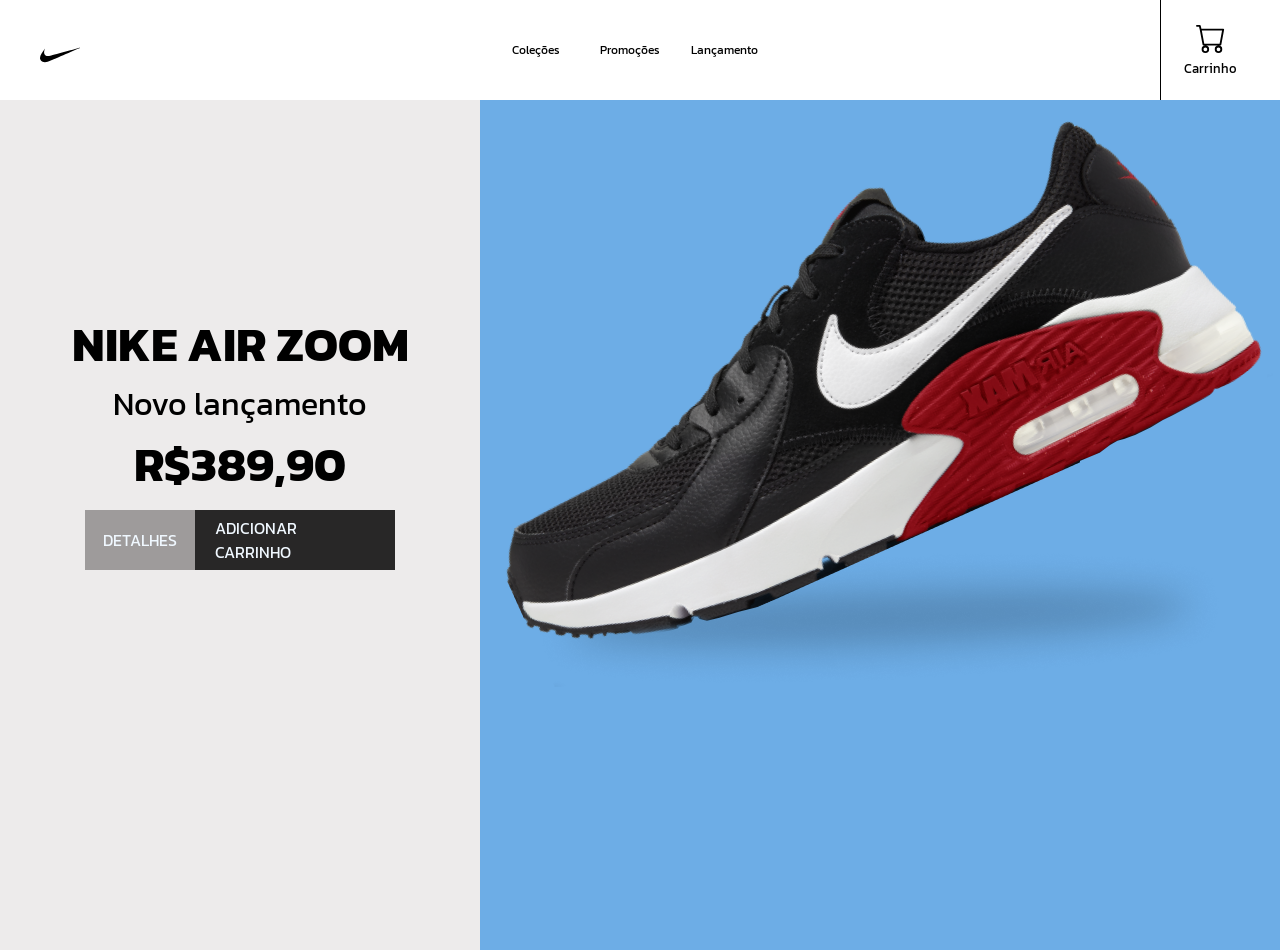
<file: index.html>
<!DOCTYPE html>
<html lang="pt-br">
<head>
    <meta charset="UTF-8">
    <meta name="viewport" content="width=device-width, initial-scale=1.0">
    <title>Document</title>
    <link rel="stylesheet" href="./css/style.css">
</head>
<body>
    <nav class="nav-principal">
        <div  id="img-iconnike" class="img-iconnike">
            <svg  xmlns="http://www.w3.org/2000/svg" x="0px" y="0px" width="40" height="70" viewBox="0 0 50 50">
                <path fill-rule="evenodd" d="M 6.40625 16.800781 C 3.152344 20.621094 0 25.234375 0 28.902344 C 0 31.019531 1.78125 33.996094 6.132813 33.996094 C 8.484375 33.996094 10.820313 33.050781 12.648438 32.320313 C 15.730469 31.085938 49.789063 16.296875 49.789063 16.296875 C 50.117188 16.132813 50.058594 15.925781 49.644531 16.027344 C 49.480469 16.070313 12.566406 26.074219 12.566406 26.074219 C 11.855469 26.273438 11.128906 26.382813 10.421875 26.382813 C 7.230469 26.382813 5.078125 24.851563 5.078125 21.503906 C 5.078125 20.207031 5.484375 18.640625 6.40625 16.800781 Z"></path>
                </svg>
        </div>

        <div class="nav-button">
            <button class="button-nav">Coleções</button>
            <button class="button-nav">Promoções</button>
            <button class="button-nav">Lançamento</button>
        </div>

        <div class="div-store">
            <button class="button-store"><svg xmlns="http://www.w3.org/2000/svg" width="50" height="30" fill="currentColor" class="bi bi-cart" viewBox="0 0 16 16">
                <path d="M0 1.5A.5.5 0 0 1 .5 1H2a.5.5 0 0 1 .485.379L2.89 3H14.5a.5.5 0 0 1 .491.592l-1.5 8A.5.5 0 0 1 13 12H4a.5.5 0 0 1-.491-.408L2.01 3.607 1.61 2H.5a.5.5 0 0 1-.5-.5zM3.102 4l1.313 7h8.17l1.313-7H3.102zM5 12a2 2 0 1 0 0 4 2 2 0 0 0 0-4zm7 0a2 2 0 1 0 0 4 2 2 0 0 0 0-4zm-7 1a1 1 0 1 1 0 2 1 1 0 0 1 0-2zm7 0a1 1 0 1 1 0 2 1 1 0 0 1 0-2z"/>
              </svg>Carrinho</button>
        </div>
    </nav>

    <main class="menu-principal">
        <section class="area-cinza caixa-flexivel">
            <div class="titulos center-divs">
                <h1>NIKE AIR ZOOM</h1>
                <p>Novo lançamento</p>
                <h2>R$389,90</h2>
            </div>
            <div class="buttons-main center-divs">
                <buttons class="button-detalhe">DETALHES</buttons>
                <buttons class="button-addcarrinho">ADICIONAR CARRINHO</buttons>
            </div>
        </section>
        <section class="area-azul caixa-flexivel">
            <img class="img-tenis" src="./img/tenis.png" alt="">
        </section>
    </main>

   <script src="./index.js"></script> 
</body>
</html>
</file>
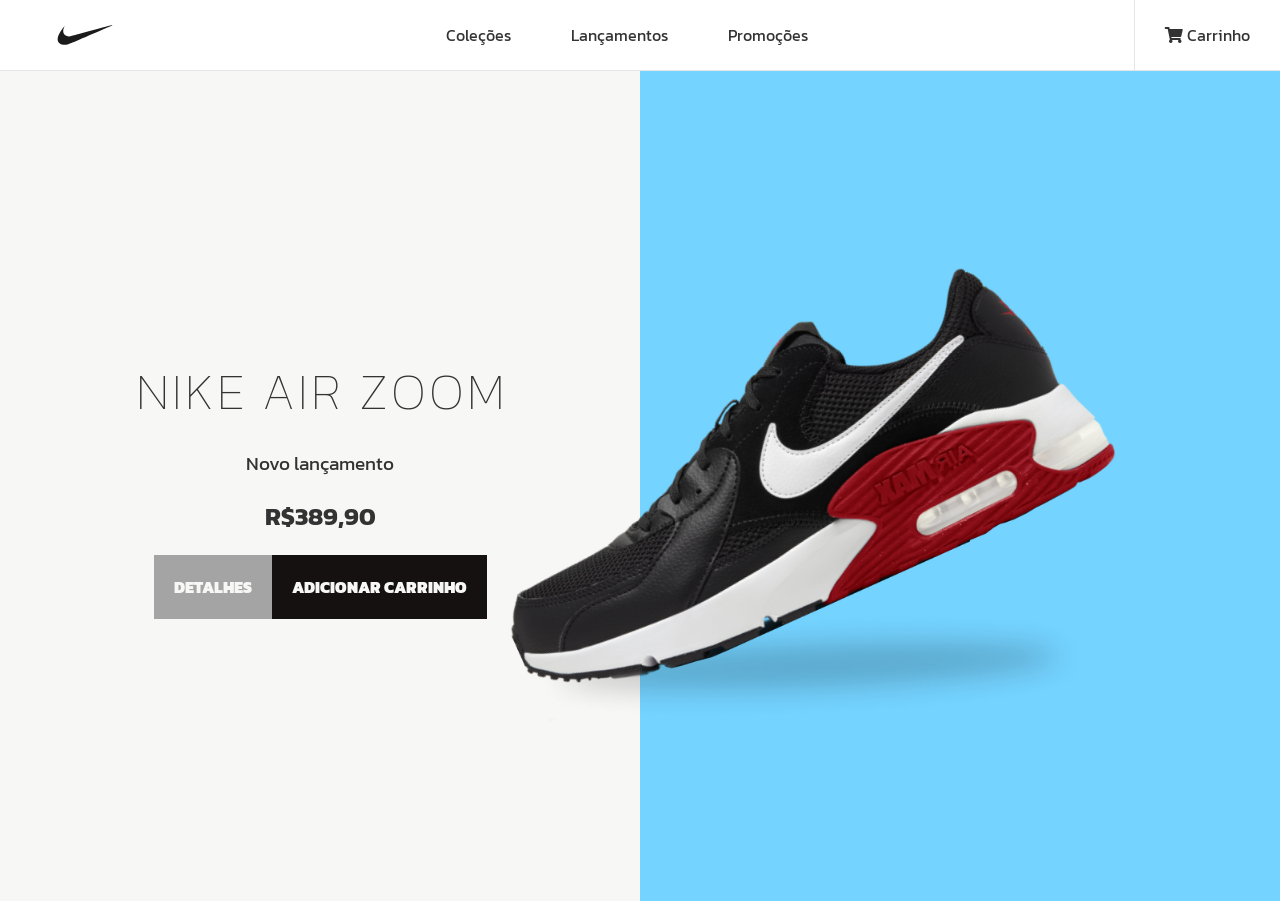
<file: pagina-tenis-projeto/index.html>
<!DOCTYPE html>
<html lang="en" >
<head>
  <!-- 
    Arquivo inicial desafio Projeto Tênis
    > www.devmentor.com.br
  -->
  <meta charset="UTF-8">
	<meta name="viewport" content="width=device-width">
	<meta name="viewport" content="width=device-width, initial-scale=1, minimum-scale=1" />
  <title>Projeto - Tênis Pagina</title>
  <link rel="stylesheet" href="./style.css">

	<!-- Import da biblioteca para icones fontawesome -->
  <link rel="stylesheet" href="https://use.fontawesome.com/releases/v5.7.1/css/all.css">

</head>
<body>

	<header>
			<div class="logo">
					<svg height="70px" style="enable-background:new 0 0 512 512;" version="1.1" viewBox="0 0 512 512" width="70px" xml:space="preserve" xmlns="http://www.w3.org/2000/svg" xmlns:xlink="http://www.w3.org/1999/xlink"><path d="M453.14,183.77c-1.328,0.332-296.636,80.361-296.636,80.361    c-5.7,1.6-11.522,2.429-17.188,2.459c-22.696,0.134-42.891-12.463-42.728-39.01c0.066-10.389,3.247-22.912,10.613-37.647    C81.173,220.5,56.213,258.41,55.962,286.744c-0.096,10.661,3.306,19.969,11.47,27.022c11.75,10.146,24.693,13.728,37.576,13.748    c18.825,0.026,37.518-7.568,52.155-13.424c24.651-9.858,297.129-128.185,297.129-128.185    C456.921,184.59,456.427,182.947,453.14,183.77z" style="fill-rule:evenodd;clip-rule:evenodd;fill:#1B1B1B;"/></svg>
			</div>

			<nav>
					<ul>
							<li><a href="#">Coleções</a></li>
							<li><a href="#">Lançamentos</a></li>
							<li><a href="#">Promoções</a></li>
					</ul>
			</nav>

			<nav class="nav-right">
					<ul>
							<li><a href="#"><i class="fas fa-shopping-cart"></i> Carrinho</a></li>
					</ul>
			</nav>
	</header>

	<main>
			<section class="left">
					<div class="product-info">
							<h1>Nike Air Zoom</h1>
							<p>Novo lançamento</p>
							<h2>R$389,90</h2>
							<div class="info-btns">
									<div class="btn discover-btn">DETALHES</div>
									<div class="btn cart-btn">ADICIONAR CARRINHO</div>
							</div>
					</div>
			</section>
			<section class="right">
					<img src="assets/tenis.png" alt="Foto do tênis nike">
			</section>
	</main>
  
</body>
</html>
</file>
<file: css/style.css>
@charset "UTF-8";
@import url("https://fonts.googleapis.com/css?family=Kanit");
* {
  margin: 0;
  padding: 0;
  border: 0;
  font-family: "Kanit", sans-serif;
  box-sizing: border-box;
}
body{
  height: 100vh;
  background: rgb(237, 235, 235)
}

/* navbar */
@media (min-width:924px)  {
  .nav-principal{
    height: 100px;
    min-width: 10px;
    max-width: 3000px;
    background-color: white;
  
    display: flex;
    justify-content: space-between; 
    align-items: center; 
    padding: 10px 20px;
     
  }
  .img-iconnike{
    height: 100px;
    width: 120px;
    padding: 20px;
    cursor: pointer;
  }
  
  .button-nav{
    cursor: pointer;
    padding: 8px 15px;
    height: 100px;
    width: 120px;
    font-size: 2000px;
  
    background: white;
  }
  .button-nav:hover{
    background: gray;
  }
  
  .button-store{
    background: white;
    height: 100px;
    width: 200px;
  
    border-left: 1px solid black;
  }
  .button-store:hover{
    background: gray
  }
} 
@media (min-width: 709px){
  .nav-principal{
    height: 100px;
    min-width: 10px;
    max-width: 3000px;
    background-color: white;
  
    display: flex;
    justify-content: space-between; 
    align-items: center; 
    padding: 10px 20px;
     
  }
  .img-iconnike{
    height: 100px;
    width: 120px;
    padding: 20px;
    cursor: pointer;
  }
  
  .button-nav{
    cursor: pointer;
    padding: 8px 15px;
    height: 100px;
    width: 120px;
  
    background: white;
  }
  .button-nav:hover{
    background: gray;
  }
  
  .button-store{
    background: white;
    height: 100px;
    width: 150px;
  
    border-left: 1px solid black;
  }
  .button-store:hover{
    background: gray
  }
}
@media (min-width: 590px){
  .nav-principal{
    height: 100px;
    min-width: 10px;
    max-width: 3000px;
    background-color: white;
  
    display: flex;
    justify-content: space-between; 
    align-items: center; 
    padding: 10px 20px;
     
  }
  .img-iconnike{
    height: 100px;
    width: 80px;
    padding: 20px;
    cursor: pointer;
  }
  
  .button-nav{
    cursor: pointer;
    padding: 8px 15px;
    height: 100px;
    width: 120px;
  
    background: white;
  }
  .button-nav:hover{
    background: gray;
  }
  
  .button-store{
    background: white;
    height: 100px;
    width: 100px;
  
    border-left: 1px solid black;
  }
  .button-store:hover{
    background: gray
  }
}
@media (min-width: 529px){
  .nav-principal{
    height: 100px;
    min-width: 10px;
    max-width: 3000px;
    background-color: white;
  
    display: flex;
    justify-content: space-between; 
    align-items: center; 
    padding: 10px 20px;
     
  }
  .img-iconnike{
    height: 100px;
    width: 80px;
    padding: 20px;
    cursor: pointer;
  }
  
  .button-nav{
    cursor: pointer;
    padding: 4px 8px;
    height: 100px;
    width: 100px;
    font-size: 12px;
  
    background: white;
  }
  .button-nav:hover{
    background: gray;
  }
  
  .button-store{
    background: white;
    height: 100px;
    width: 100px;
  
    border-left: 1px solid black;
  }
  .button-store:hover{
    background: gray
  }
}
@media (min-width: 120px){
  .nav-principal{
    height: 100px;
    min-width: 10px;
    max-width: 3000px;
    background-color: white;
  
    display: flex;
    justify-content: space-between; 
    align-items: center; 
    padding: 10px 20px;
     
  }
  .img-iconnike{
    height: 100px;
    width: 80px;
    padding: 20px;
    cursor: pointer;
  }
  
  .button-nav{
    cursor: pointer;
    padding: 4px 8px;
    height: 100px;
    width: 90px;
    font-size: 12px;
  
    background: white;
  }
  .button-nav:hover{
    background: gray;
    transition: background 3s;
  }
  
  .button-store{
    background: white;
    height: 100px;
    width: 100px;
  
    border-left: 1px solid black;
  }
  .button-store:hover{
    background: gray;
    transition: background 1s;
  }
}

/* Conteudo Principal */
  .menu-principal{
    display: flex;
    
    
  }
  @media (max-width: 1247px){
    .menu-principal{
      flex-direction: column;
    }
  }
  .caixa-flexivel{
    flex: 1;
    height: 850px;
    
  }
  
/*
  area cinza da main
*/
  .area-cinza{
    display: flex;
    flex-direction: column;
  }
  .area-cinza .titulos{
    height: 400px;
    font-size: 2rem;
    display: flex;
    flex-direction: column;
    justify-content: end;
    align-items: center;
  }
  .buttons-main{

    height:300px;
    display: flex;
    flex-direction: row;
    justify-content: center;
    align-items: start;
    margin-top: 10px;
  }
  .button-detalhe{
    height: 60px;
    width: 110px;
    background: rgb(158, 155, 155);
    color: aliceblue;
    display: flex;
    justify-content: center;
    align-items: center;
    cursor: pointer;
  }
  .button-detalhe:hover{
    box-shadow: 1px 10px 20px gray;
    transform: translateY(-5px);
    transition: box-shadow 1s, transform 1s;
  }
  .button-addcarrinho{
    height: 60px;
    width: 200px;
    background: rgb(40, 39, 39);
    color: aliceblue;
    text-transform: uppercase;
    padding: 20px;
    display: flex;
    flex-direction: row;
    justify-content: center;
    align-items: center;
    cursor: pointer;
                                   
  } 
  .button-addcarrinho:hover{
    box-shadow: 1px 10px 20px rgb(40, 39, 39);
    transform: translateY(-5px);
    transition: box-shadow 1s, transform 1s;
  }

/*
  area azul
*/
  .area-azul{
    background: rgb(109, 173, 230);
    display: grid;
    
  }
  @media (max-width: 819px){
    .img-tenis{
      height: 80%;
    }
  }
  @media (max-width: 678px){
    .img-tenis{
      height: 60%;
    }
  }
</file>
<file: pagina-tenis-projeto/style.css>
/* ============= RESET CSS ================ */
@import url('https://fonts.googleapis.com/css?family=Kanit');

* {
    box-sizing: border-box;
    margin: 0;
    padding: 0;
}

html {
    color: #333;
    font-family: 'Kanit', sans-serif;
}
/* ================================== */

header {
    position: relative;
}

a {
    color: inherit;
    text-decoration: none;
}

header {
    display: flex;
    justify-content: space-between;
    border-bottom: 1px solid rgba(0,0,0,.1);
}

.logo {
    box-sizing: content-box;
    padding-left: 50px;
    width: 70px;
}

.logo > svg {
    display: block;
    width: 100%;
}

nav > ul {
    display: flex;
    font-size: 1rem;
    height: 70px;
    list-style: none;
    text-transform: capitalize;
}

nav > ul > li {
    line-height: 70px;
    padding: 0 30px;
    transition: background-color .3s ease-in-out;
}

nav > ul > li:hover {
    background-color: rgba(0,0,0,.1);
}

.nav-right > ul > li {
    border-right: 1px solid rgba(0,0,0,.1)
}

.nav-right > ul > li:nth-child(1) {
    border-left: 1px solid rgba(0,0,0,.1);
}

.nav-right > ul > li:last-child {
    border-right: none;
}

main {
    display: flex;
    height: calc(100vh - 70px);
}

.left {
    background-color: #f7f7f6;
    flex: 1;
    height: 100%;
}

.product-info {
    display: flex;
    align-items: center;
    flex-direction: column;
    justify-content: center;
    height: 100%;
    width: 90%;
    margin: 0 auto;
}

.product-info > h1 {
    font-size: 3.2rem;
    letter-spacing: 3px;
    margin-right: -3px;
    font-weight: 100;
    margin-bottom: 20px;
    text-align: center;
    text-transform: uppercase;
}

.product-info > p {
    font-size: 1.2rem;
    margin-bottom: 20px;
}

.product-info > h2 {
    font-size: 1.56rem;
    margin-bottom: 20px;
}

.btn {
    color: #f7f7f6;
    cursor: pointer;
    font-size: 1rem;
    font-weight: 900;
    padding: 20px;
    text-transform: uppercase;
    transition: box-shadow .5s ease-in-out,
                transform .5s ease-in-out;
}

.btn:hover {
    box-shadow: 3px 10px 20px rgba(0,0,0,.3);
    transform: translateY(-5px);
}

.info-btns {
    display: flex;
}

.discover-btn {
    background-color: #a4a4a4;
}

.cart-btn {
    background-color: #141110;
}

.right {
    background-color: #74d3ff;
    flex: 1;
    height: 100%;
    position: relative;
}

.right > img {
    position: absolute;
    left: -150px;
    top: 50%;
    transform: translateY(-50%);
    width: 100%;
    max-width: 940px;
}

@media screen and (max-width: 1200px) {
    .logo > svg {
      height: 60px;
      width: 60px;
    }
  
    .logo {
      padding-left: 15px;
    }
    nav > ul {
      height: 60px;
      font-size: 1rem;
    }

    nav > ul > li {
      line-height: 60px;
      padding: 0 20px;
    }
    .product-info > h1 {
        font-size: 2.2rem;
    }

    .product-info > p {
        font-size: 1rem;
    }

    .product-info > h2 {
        font-size: 1.25rem;
    }

    .btn {
        font-size: .7rem;
        padding: 15px;
    }
    .right > img {
      left: -80px;
    }
}

@media screen and (max-width: 900px) {
    .logo {
        display: none;
     }
  
  .logo {
    padding-left: 15px;
  }
  
  nav > ul {
    height: 50px;
    font-size: .9rem;
  }
  
  nav > ul > li {
    line-height: 50px;
    padding: 0 15px;
  }
  
  .right > img {
    left: -60px;
  }
}

/* Mudando a direçao dos itens para coluna um abaixo do outro */
@media screen and (max-width: 740px) {
    main{
        flex-direction: column;
        justify-content: center;
    }

    .right > img {
        left: 0;
        width: 100%;
    }
}
</file>
